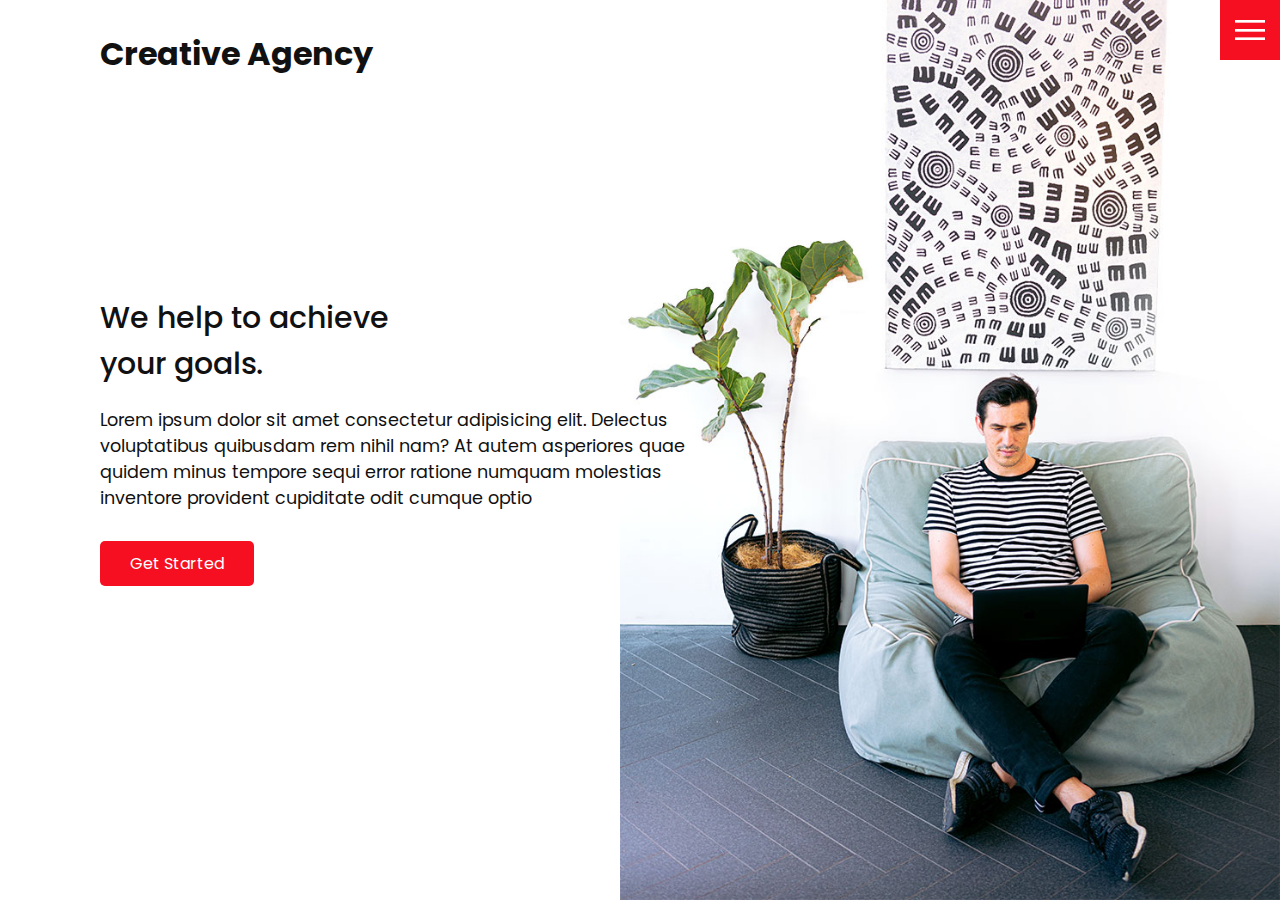
<file: index.html>
<!DOCTYPE html>
<html lang="en">
  <head>
    <meta charset="UTF-8" />
    <meta http-equiv="X-UA-Compatible" content="IE=edge" />
    <meta name="viewport" content="width=device-width, initial-scale=1.0" />
    <link rel="stylesheet" href="css/style.css" />
    <title>Creative Agency</title>
  </head>
  <body>
    <header>
      <div class="logo">Creative Agency</div>
      <div class="toggle"></div>
      <div class="navigation">
        <ul>
          <li><a href="index.html">Home</a></li>
          <li><a href="services.html">Services</a></li>
          <li><a href="work.html">Work</a></li>
          <li><a href="contact.html">Contact</a></li>
        </ul>
        <div class="social-bar">
          <ul>
            <li>
              <a href="https://facebook.com">
                <img
                  src="images/facebook.png"
                  target="_blank"
                  alt="facebook logo"
                />
              </a>
            </li>
            <li>
              <a href="https://twitter.com">
                <img
                  src="images/twitter.png"
                  target="_blank"
                  alt="twitter logo"
                />
              </a>
            </li>
            <li>
              <a href="https://instagram.com">
                <img
                  src="images/instagram.png"
                  target="_blank"
                  alt="instagram logo"
                />
              </a>
            </li>
          </ul>
          <a href="mailto:bansalrishabh961@gmail.com" class="email-icon">
            <img src="images/email.png" alt="email logo" />
          </a>
        </div>
      </div>
    </header>

    <section class="home">
      <img src="images/home-img.jpg" class="home-img" alt="home image" />
      <div class="home-content">
        <h1>
          We help to achieve <br />
          your goals.
        </h1>
        <p>
          Lorem ipsum dolor sit amet consectetur adipisicing elit. Delectus
          voluptatibus quibusdam rem nihil nam? At autem asperiores quae quidem
          minus tempore sequi error ratione numquam molestias inventore
          provident cupiditate odit cumque optio
        </p>
        <a href="contact.html" class="btn">Get Started</a>
      </div>
    </section>
    <script src="js/main.js"></script>
  </body>
</html>
</file>
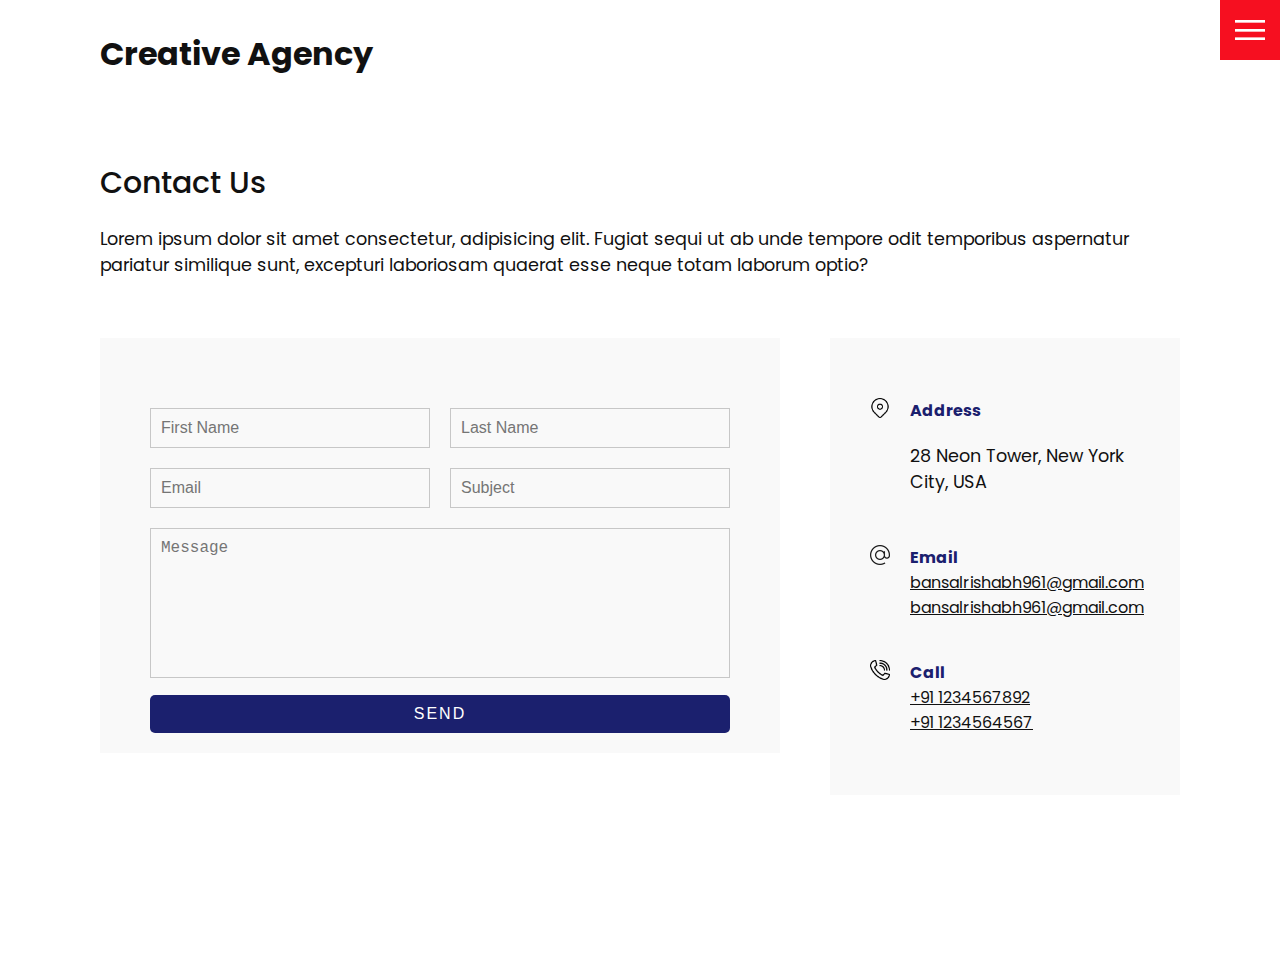
<file: contact.html>
<!DOCTYPE html>
<html lang="en">
  <head>
    <meta charset="UTF-8" />
    <meta http-equiv="X-UA-Compatible" content="IE=edge" />
    <meta name="viewport" content="width=device-width, initial-scale=1.0" />
    <link rel="stylesheet" href="css/style.css" />
    <title>Creative Agency</title>
  </head>
  <body>
    <header>
      <div class="logo">Creative Agency</div>
      <div class="toggle"></div>
      <div class="navigation">
        <ul>
          <li><a href="index.html">Home</a></li>
          <li><a href="services.html">Services</a></li>
          <li><a href="work.html">Work</a></li>
          <li><a href="contact.html">Contact</a></li>
        </ul>
        <div class="social-bar">
          <ul>
            <li>
              <a href="https://facebook.com">
                <img
                  src="images/facebook.png"
                  target="_blank"
                  alt="facebook logo"
                />
              </a>
            </li>
            <li>
              <a href="https://twitter.com">
                <img
                  src="images/twitter.png"
                  target="_blank"
                  alt="twitter logo"
                />
              </a>
            </li>
            <li>
              <a href="https://instagram.com">
                <img
                  src="images/instagram.png"
                  target="_blank"
                  alt="instagram logo"
                />
              </a>
            </li>
          </ul>
          <a href="mailto:bansalrishabh961@gmail.com" class="email-icon">
            <img src="images/email.png" alt="email logo" />
          </a>
        </div>
      </div>
    </header>

    <section>
      <div class="title">
        <h1>Contact Us</h1>
        <p>
          Lorem ipsum dolor sit amet consectetur, adipisicing elit. Fugiat sequi
          ut ab unde tempore odit temporibus aspernatur pariatur similique sunt,
          excepturi laboriosam quaerat esse neque totam laborum optio?
        </p>
      </div>

      <div class="contact">
        <div class="contact-form">
          <form>
            <div class="row">
              <div class="input50">
                <input type="text" placeholder="First Name" />
              </div>
              <div class="input50">
                <input type="text" placeholder="Last Name" />
              </div>
            </div>
            <div class="row">
              <div class="input50">
                <input type="text" placeholder="Email" />
              </div>
              <div class="input50">
                <input type="text" placeholder="Subject" />
              </div>
            </div>
            <div class="row">
              <div class="input100">
                <textarea placeholder="Message"></textarea>
              </div>
            </div>
            <div class="row">
              <div class="input100">
                <input type="submit" value="Send" />
              </div>
            </div>
          </form>
        </div>

        <div class="contact-info">
          <div class="info-box">
            <img src="images/address.png" class="contact-icon" alt="address" />
            <div class="details">
              <h4>Address</h4>
              <p>28 Neon Tower, New York City, USA</p>
            </div>
          </div>
          <div class="info-box">
            <img src="images/email.png" class="contact-icon" alt="address" />
            <div class="details">
              <h4>Email</h4>
              <a href="mailto:bansalrishabh961@gmail.com"
                >bansalrishabh961@gmail.com</a
              >
              <a href="mailto:bansalrishabh961@gmail.com"
                >bansalrishabh961@gmail.com</a
              >
            </div>
          </div>
          <div class="info-box">
            <img src="images/call.png" class="contact-icon" alt="address" />
            <div class="details">
              <h4>Call</h4>
              <a href="tel:+911234567892">+91 1234567892</a><br />

              <a href="tel:+911234564567">+91 1234564567</a>
            </div>
          </div>
        </div>
      </div>
    </section>

    <script src="js/main.js"></script>
  </body>
</html>
</file>
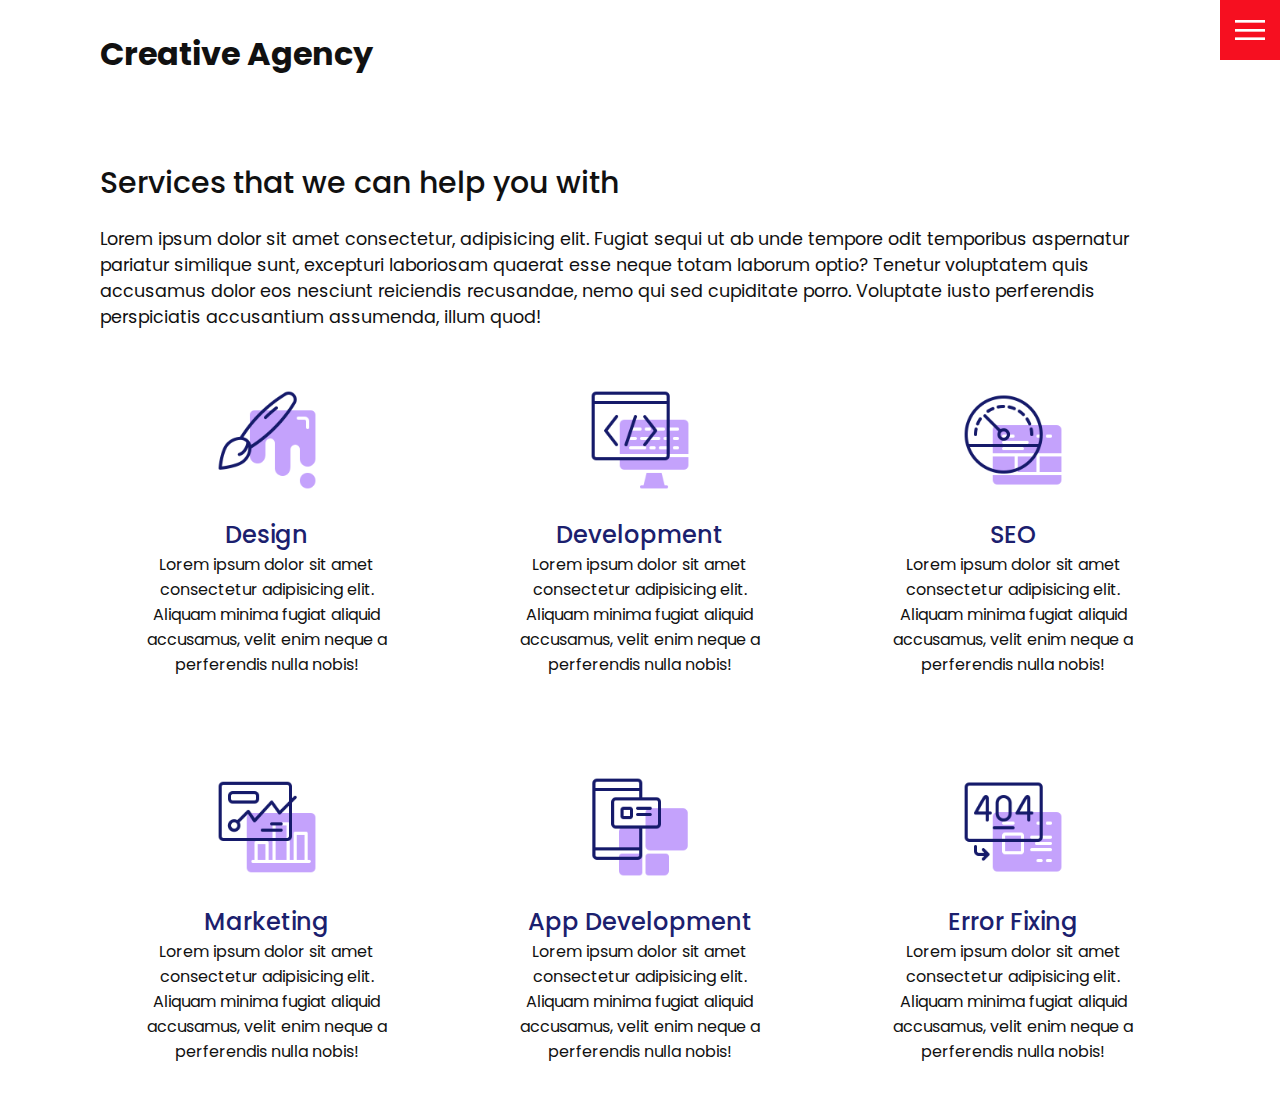
<file: services.html>
<!DOCTYPE html>
<html lang="en">
  <head>
    <meta charset="UTF-8" />
    <meta http-equiv="X-UA-Compatible" content="IE=edge" />
    <meta name="viewport" content="width=device-width, initial-scale=1.0" />
    <link rel="stylesheet" href="css/style.css" />
    <title>Creative Agency</title>
  </head>
  <body>
    <header>
      <div class="logo">Creative Agency</div>
      <div class="toggle"></div>
      <div class="navigation">
        <ul>
          <li><a href="index.html">Home</a></li>
          <li><a href="services.html">Services</a></li>
          <li><a href="work.html">Work</a></li>
          <li><a href="contact.html">Contact</a></li>
        </ul>
        <div class="social-bar">
          <ul>
            <li>
              <a href="https://facebook.com">
                <img
                  src="images/facebook.png"
                  target="_blank"
                  alt="facebook logo"
                />
              </a>
            </li>
            <li>
              <a href="https://twitter.com">
                <img
                  src="images/twitter.png"
                  target="_blank"
                  alt="twitter logo"
                />
              </a>
            </li>
            <li>
              <a href="https://instagram.com">
                <img
                  src="images/instagram.png"
                  target="_blank"
                  alt="instagram logo"
                />
              </a>
            </li>
          </ul>
          <a href="mailto:bansalrishabh961@gmail.com" class="email-icon">
            <img src="images/email.png" alt="email logo" />
          </a>
        </div>
      </div>
    </header>

    <section>
      <div class="title">
        <h1>Services that we can help you with</h1>
        <p>
          Lorem ipsum dolor sit amet consectetur, adipisicing elit. Fugiat sequi
          ut ab unde tempore odit temporibus aspernatur pariatur similique sunt,
          excepturi laboriosam quaerat esse neque totam laborum optio? Tenetur
          voluptatem quis accusamus dolor eos nesciunt reiciendis recusandae,
          nemo qui sed cupiditate porro. Voluptate iusto perferendis
          perspiciatis accusantium assumenda, illum quod!
        </p>
      </div>
      <div class="services">
        <div class="service">
          <div class="icon">
            <img src="images/001.png" alt="icon" />
          </div>
          <h2>Design</h2>
          Lorem ipsum dolor sit amet consectetur adipisicing elit. Aliquam
          minima fugiat aliquid accusamus, velit enim neque a perferendis nulla
          nobis!
        </div>
        <div class="service">
          <div class="icon">
            <img src="images/002.png" alt="icon" />
          </div>
          <h2>Development</h2>
          Lorem ipsum dolor sit amet consectetur adipisicing elit. Aliquam
          minima fugiat aliquid accusamus, velit enim neque a perferendis nulla
          nobis!
        </div>
        <div class="service">
          <div class="icon">
            <img src="images/003.png" alt="icon" />
          </div>
          <h2>SEO</h2>
          Lorem ipsum dolor sit amet consectetur adipisicing elit. Aliquam
          minima fugiat aliquid accusamus, velit enim neque a perferendis nulla
          nobis!
        </div>
        <div class="service">
          <div class="icon">
            <img src="images/004.png" alt="icon" />
          </div>
          <h2>Marketing</h2>
          Lorem ipsum dolor sit amet consectetur adipisicing elit. Aliquam
          minima fugiat aliquid accusamus, velit enim neque a perferendis nulla
          nobis!
        </div>
        <div class="service">
          <div class="icon">
            <img src="images/005.png" alt="icon" />
          </div>
          <h2>App Development</h2>
          Lorem ipsum dolor sit amet consectetur adipisicing elit. Aliquam
          minima fugiat aliquid accusamus, velit enim neque a perferendis nulla
          nobis!
        </div>
        <div class="service">
          <div class="icon">
            <img src="images/006.png" alt="icon" />
          </div>
          <h2>Error Fixing</h2>
          Lorem ipsum dolor sit amet consectetur adipisicing elit. Aliquam
          minima fugiat aliquid accusamus, velit enim neque a perferendis nulla
          nobis!
        </div>
      </div>
    </section>

    <script src="js/main.js"></script>
  </body>
</html>
</file>
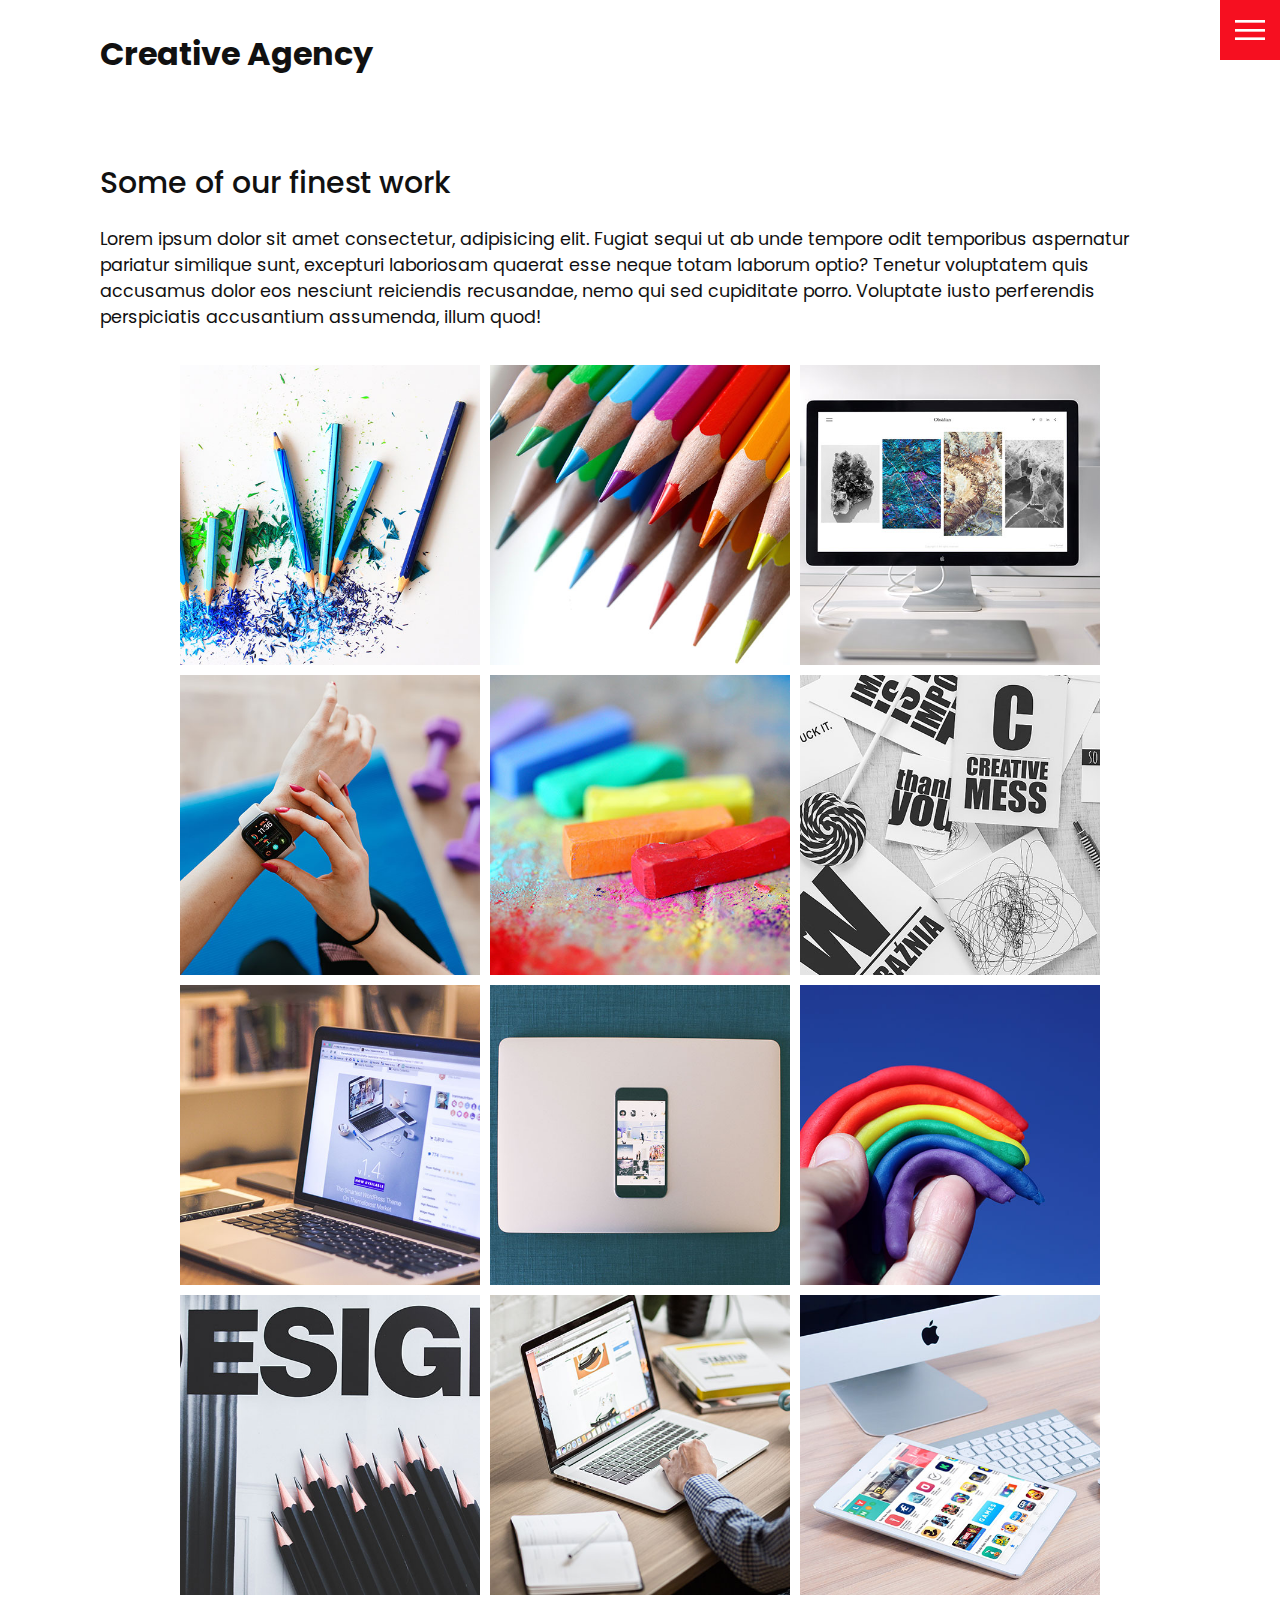
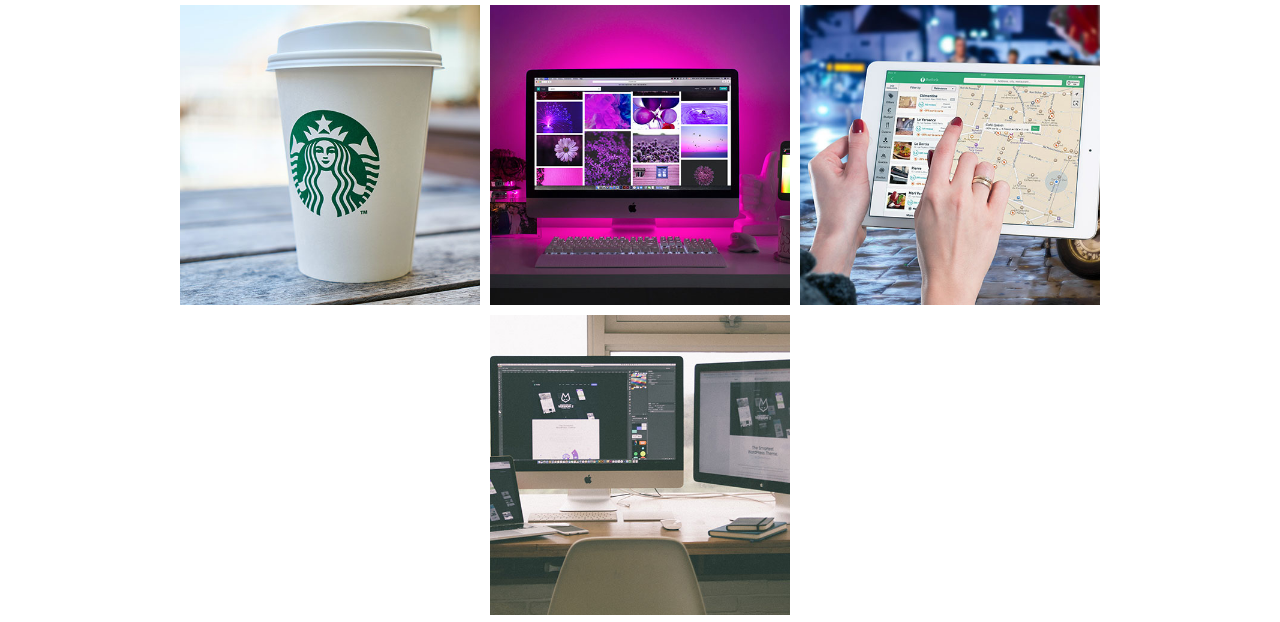
<file: work.html>
<!DOCTYPE html>
<html lang="en">
  <head>
    <meta charset="UTF-8" />
    <meta http-equiv="X-UA-Compatible" content="IE=edge" />
    <meta name="viewport" content="width=device-width, initial-scale=1.0" />
    <link rel="stylesheet" href="css/style.css" />
    <title>Creative Agency</title>
  </head>
  <body>
    <header>
      <div class="logo">Creative Agency</div>
      <div class="toggle"></div>
      <div class="navigation">
        <ul>
          <li><a href="index.html">Home</a></li>
          <li><a href="services.html">Services</a></li>
          <li><a href="work.html">Work</a></li>
          <li><a href="contact.html">Contact</a></li>
        </ul>
        <div class="social-bar">
          <ul>
            <li>
              <a href="https://facebook.com">
                <img
                  src="images/facebook.png"
                  target="_blank"
                  alt="facebook logo"
                />
              </a>
            </li>
            <li>
              <a href="https://twitter.com">
                <img
                  src="images/twitter.png"
                  target="_blank"
                  alt="twitter logo"
                />
              </a>
            </li>
            <li>
              <a href="https://instagram.com">
                <img
                  src="images/instagram.png"
                  target="_blank"
                  alt="instagram logo"
                />
              </a>
            </li>
          </ul>
          <a href="mailto:bansalrishabh961@gmail.com" class="email-icon">
            <img src="images/email.png" alt="email logo" />
          </a>
        </div>
      </div>
    </header>

    <section>
      <div class="title">
        <h1>Some of our finest work</h1>
        <p>
          Lorem ipsum dolor sit amet consectetur, adipisicing elit. Fugiat sequi
          ut ab unde tempore odit temporibus aspernatur pariatur similique sunt,
          excepturi laboriosam quaerat esse neque totam laborum optio? Tenetur
          voluptatem quis accusamus dolor eos nesciunt reiciendis recusandae,
          nemo qui sed cupiditate porro. Voluptate iusto perferendis
          perspiciatis accusantium assumenda, illum quod!
        </p>
      </div>

      <div class="portfolio">
        <div class="item">
          <img src="images/portfolio-item1.jpg" alt="portfolio icon" />
          <div class="action">
            <a href="#">Launch</a>
          </div>
        </div>
        <div class="item">
          <img src="images/portfolio-item2.jpg" alt="portfolio icon" />
          <div class="action">
            <a href="#">Launch</a>
          </div>
        </div>
        <div class="item">
          <img src="images/portfolio-item3.jpg" alt="portfolio icon" />
          <div class="action">
            <a href="#">Launch</a>
          </div>
        </div>
        <div class="item">
          <img src="images/portfolio-item4.jpg" alt="portfolio icon" />
          <div class="action">
            <a href="#">Launch</a>
          </div>
        </div>
        <div class="item">
          <img src="images/portfolio-item5.jpg" alt="portfolio icon" />
          <div class="action">
            <a href="#">Launch</a>
          </div>
        </div>
        <div class="item">
          <img src="images/portfolio-item6.jpg" alt="portfolio icon" />
          <div class="action">
            <a href="#">Launch</a>
          </div>
        </div>
        <div class="item">
          <img src="images/portfolio-item7.jpg" alt="portfolio icon" />
          <div class="action">
            <a href="#">Launch</a>
          </div>
        </div>
        <div class="item">
          <img src="images/portfolio-item8.jpg" alt="portfolio icon" />
          <div class="action">
            <a href="#">Launch</a>
          </div>
        </div>
        <div class="item">
          <img src="images/portfolio-item9.jpg" alt="portfolio icon" />
          <div class="action">
            <a href="#">Launch</a>
          </div>
        </div>
        <div class="item">
          <img src="images/portfolio-item10.jpg" alt="portfolio icon" />
          <div class="action">
            <a href="#">Launch</a>
          </div>
        </div>
        <div class="item">
          <img src="images/portfolio-item11.jpg" alt="portfolio icon" />
          <div class="action">
            <a href="#">Launch</a>
          </div>
        </div>
        <div class="item">
          <img src="images/portfolio-item12.jpg" alt="portfolio icon" />
          <div class="action">
            <a href="#">Launch</a>
          </div>
        </div>
        <div class="item">
          <img src="images/portfolio-item13.jpg" alt="portfolio icon" />
          <div class="action">
            <a href="#">Launch</a>
          </div>
        </div>
        <div class="item">
          <img src="images/portfolio-item14.jpg" alt="portfolio icon" />
          <div class="action">
            <a href="#">Launch</a>
          </div>
        </div>
        <div class="item">
          <img src="images/portfolio-item15.jpg" alt="portfolio icon" />
          <div class="action">
            <a href="#">Launch</a>
          </div>
        </div>
        <div class="item">
          <img src="images/portfolio-item16.jpg" alt="portfolio icon" />
          <div class="action">
            <a href="#">Launch</a>
          </div>
        </div>
      </div>
    </section>

    <script src="js/main.js"></script>
  </body>
</html>
</file>
<file: css/style.css>
@import url("https://fonts.googleapis.com/css?family=Poppins:200,300,400,500,600,700,800,900&display=swap");

:root {
  --primary-color: #f60f20;
  --secondary-color: #1b206e;
}

* {
  box-sizing: border-box;
  margin: 0;
  padding: 0;
}

html,
body {
  font-family: "Poppins", sans-serif;
  color: #111;
}

h1 {
  font-size: 30px;
  font-weight: 500;
}

p {
  margin: 20px 0 10px 0;
  font-size: 1.1rem;
}

section {
  display: flex;
  flex-direction: column;
  height: 100vh;
  align-items: center;
  padding: 100px;
  margin-top: 60px;
}

section.home {
  flex-direction: row;
  margin-top: 0;
}

.home-content {
  position: relative;
  z-index: 10;
  max-width: 600px;
}

.btn {
  cursor: pointer;
  display: inline-block;
  background: var(--primary-color);
  color: #fff;
  text-decoration: none;
  padding: 10px 30px;
  margin: 20px 0;
  border-radius: 5px;
  border: 0;
}

.btn:hover {
  transform: scale(0.98);
}

/* Toggle */
.toggle {
  position: fixed;
  top: 0;
  right: 0;
  width: 60px;
  height: 60px;
  background: var(--primary-color) url(../images/menu.png);
  background-size: 30px;
  background-position: center;
  background-repeat: no-repeat;
  z-index: 20;
  cursor: pointer;
}

.toggle.active {
  background: var(--primary-color) url(../images/close.png);
  background-size: 25px;
  background-position: center;
  background-repeat: no-repeat;
}

.logo {
  position: absolute;
  top: 30px;
  left: 100px;
  font-size: 2rem;
  font-weight: 700;
  z-index: 20;
}

.home-img {
  position: absolute;
  bottom: 0;
  right: 0;
  height: 110%;
}

.navigation {
  position: fixed;
  top: 0;
  left: 100%;
  width: 100%;
  height: 100%;
  background-color: #fff;
  z-index: 15;
  display: flex;
  justify-content: center;
  align-items: center;
}

.navigation.active {
  left: 0;
}

.navigation ul {
  position: relative;
}

.navigation ul li {
  position: relative;
  list-style: none;
  text-align: center;
}

.navigation ul li a {
  font-size: 2.2rem;
  color: #111;
  text-decoration: none;
  font-weight: 300;
}

.navigation ul li a:hover {
  color: var(--primary-color);
}

.navigation .social-bar {
  position: absolute;
  top: 0;
  left: 0;
  width: 60px;
  height: 100%;
  display: flex;
  justify-content: center;
  align-items: center;
}

.navigation .social-bar a {
  display: inline-block;
  transform: scale(0.7);
}

.navigation .email-icon {
  position: absolute;
  bottom: 20px;
  transform: scale(0.5);
}

/* Services Page */
.services {
  margin-top: 20px;
  display: grid;
  grid-template-columns: repeat(3, 1fr);
  gap: 40px;
  text-align: center;
}

.services .service .icon img {
  max-width: 100px;
}

.services .service {
  padding: 30px;
}

.services .service h2 {
  font-size: 24px;
  font-weight: 500;
  margin-top: 20px;
  color: var(--secondary-color);
}

.services .service:hover {
  box-shadow: 0 10px 30px rgba(0, 0, 0, 0.1);
}

/* Work Page */
.portfolio {
  display: flex;
  flex-wrap: wrap;
  margin-top: 20px;
  justify-content: center;
}

.portfolio .item {
  position: relative;
  width: 300px;
  height: 300px;
  margin: 5px;
}

.portfolio .item img {
  width: 100%;
  height: 100%;
}

.portfolio .item .action {
  position: absolute;
  top: 0;
  left: 0;
  width: 100%;
  height: 100%;
  background: rgba(0, 0, 0, 0.8);
  display: flex;
  justify-content: center;
  align-items: center;
  opacity: 0;
  transition: 0.4s;
}

.portfolio .item:hover .action {
  opacity: 1;
}

.portfolio .item .action a {
  display: inline-block;
  color: #fff;
  text-decoration: none;
  border: 1px solid #fff;
  padding: 5px 15px;
}

/* Contact */

.contact {
  position: relative;
  width: 100%;
  margin-top: 50px;
  display: flex;
  justify-content: space-between;
  align-items: flex-start;
}

.contact-form {
  position: relative;
  background: #f9f9f9;
  width: calc(100% - 400px);
  padding: 60px 40px 20px;
}

.contact-form form {
  width: 100%;
}

.contact-form .row {
  width: 100%;
  display: flex;
}

.contact-form .input50 {
  width: 50%;
  margin: 0 10px;
}

.contact-form .input100 {
  width: 100%;
  margin: 0 10px;
}

.contact-form .row input,
.contact-form .row textarea {
  position: relative;
  border: 1px solid rgba(0, 0, 0, 0.2);
  color: #111;
  background: transparent;
  width: 100%;
  padding: 10px;
  outline: none;
  font-size: 16px;
  font-weight: 300;
  margin: 10px 0;
  resize: none;
}

.contact-form .row textarea {
  height: 150px;
}

.contact-form .row input[type="submit"] {
  background-color: var(--secondary-color);
  color: #fff;
  margin: 0;
  text-transform: uppercase;
  letter-spacing: 2px;
  font-weight: 300;
  border: 0;
  cursor: pointer;
  border-radius: 5px;
}

.contact-info {
  width: 350px;
  background: #f9f9f9;
  padding: 60px 40px 20px;
}

.contact-info .info-box {
  display: flex;
  align-items: flex-start;
  margin-bottom: 40px;
}

.contact-info .info-box .contact-icon {
  width: 20px;
  margin-right: 20px;
}

.contact-info .info-box .details h4 {
  color: var(--secondary-color);
}

.contact-info .info-box .details p,
.contact-info .info-box .details a {
  color: #111;
}

@media (max-width: 1068px) {
  .home-img {
    display: none;
  }

  .logo {
    top: 10px;
    left: 40px;
    font-size: 1.5rem;
  }

  section {
    padding: 100px 40px;
  }

  .navigation ul li a {
    font-size: 2rem;
  }

  .services {
    grid-template-columns: repeat(2, 1fr);
  }

  .contact {
    flex-direction: column;
  }

  .contact-form {
    width: 100%;
    padding: 30px 30px 20px;
  }

  .contact-form .row {
    flex-direction: column;
  }

  .contact-form .input50,
  .contact-form .input100 {
    width: 100%;
    margin: 0;
  }

  .contact-info {
    width: 100%;
    margin-top: 20px;
    padding: 30px 30px 20px;
  }
}

@media (max-width: 768px) {
  .services {
    grid-template-columns: 1fr;
  }

  .services .service {
    box-shadow: 0 10px 30px rgba(0, 0, 0, 0.1);
  }
}
</file>
